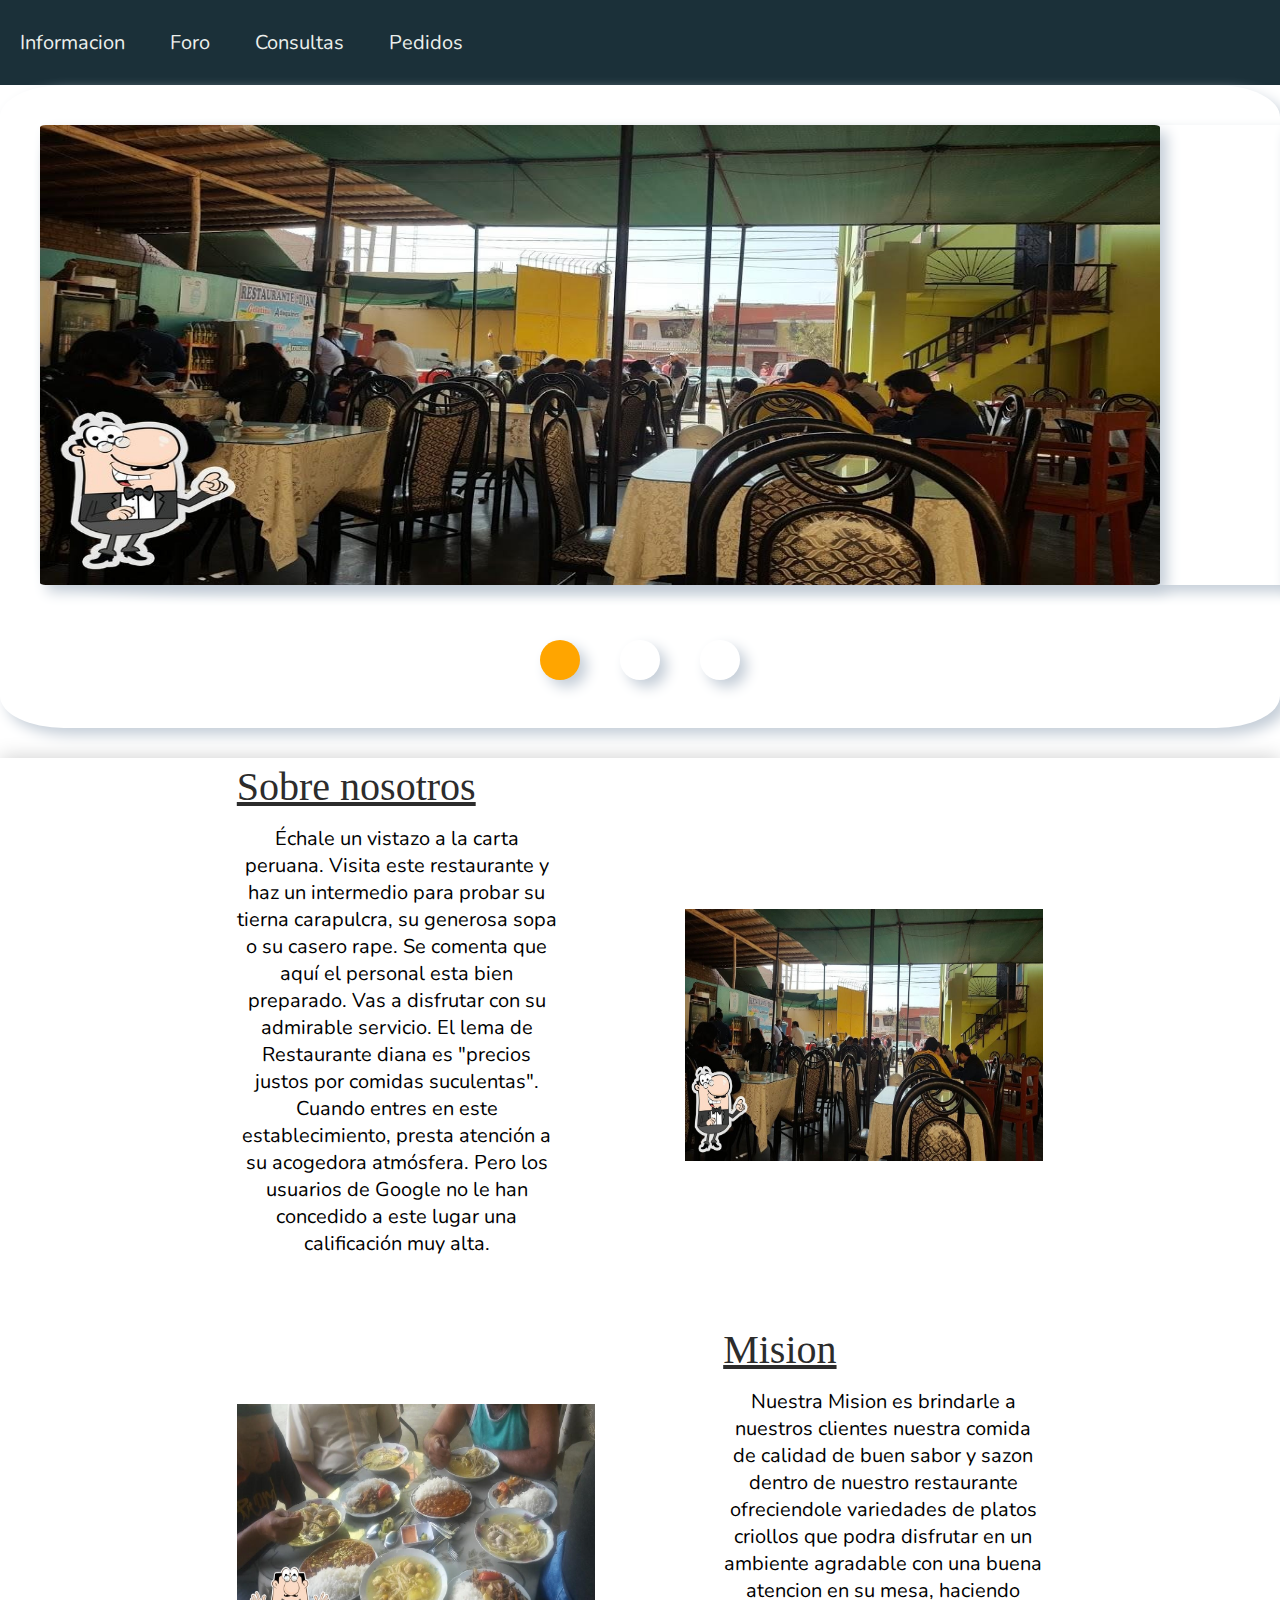
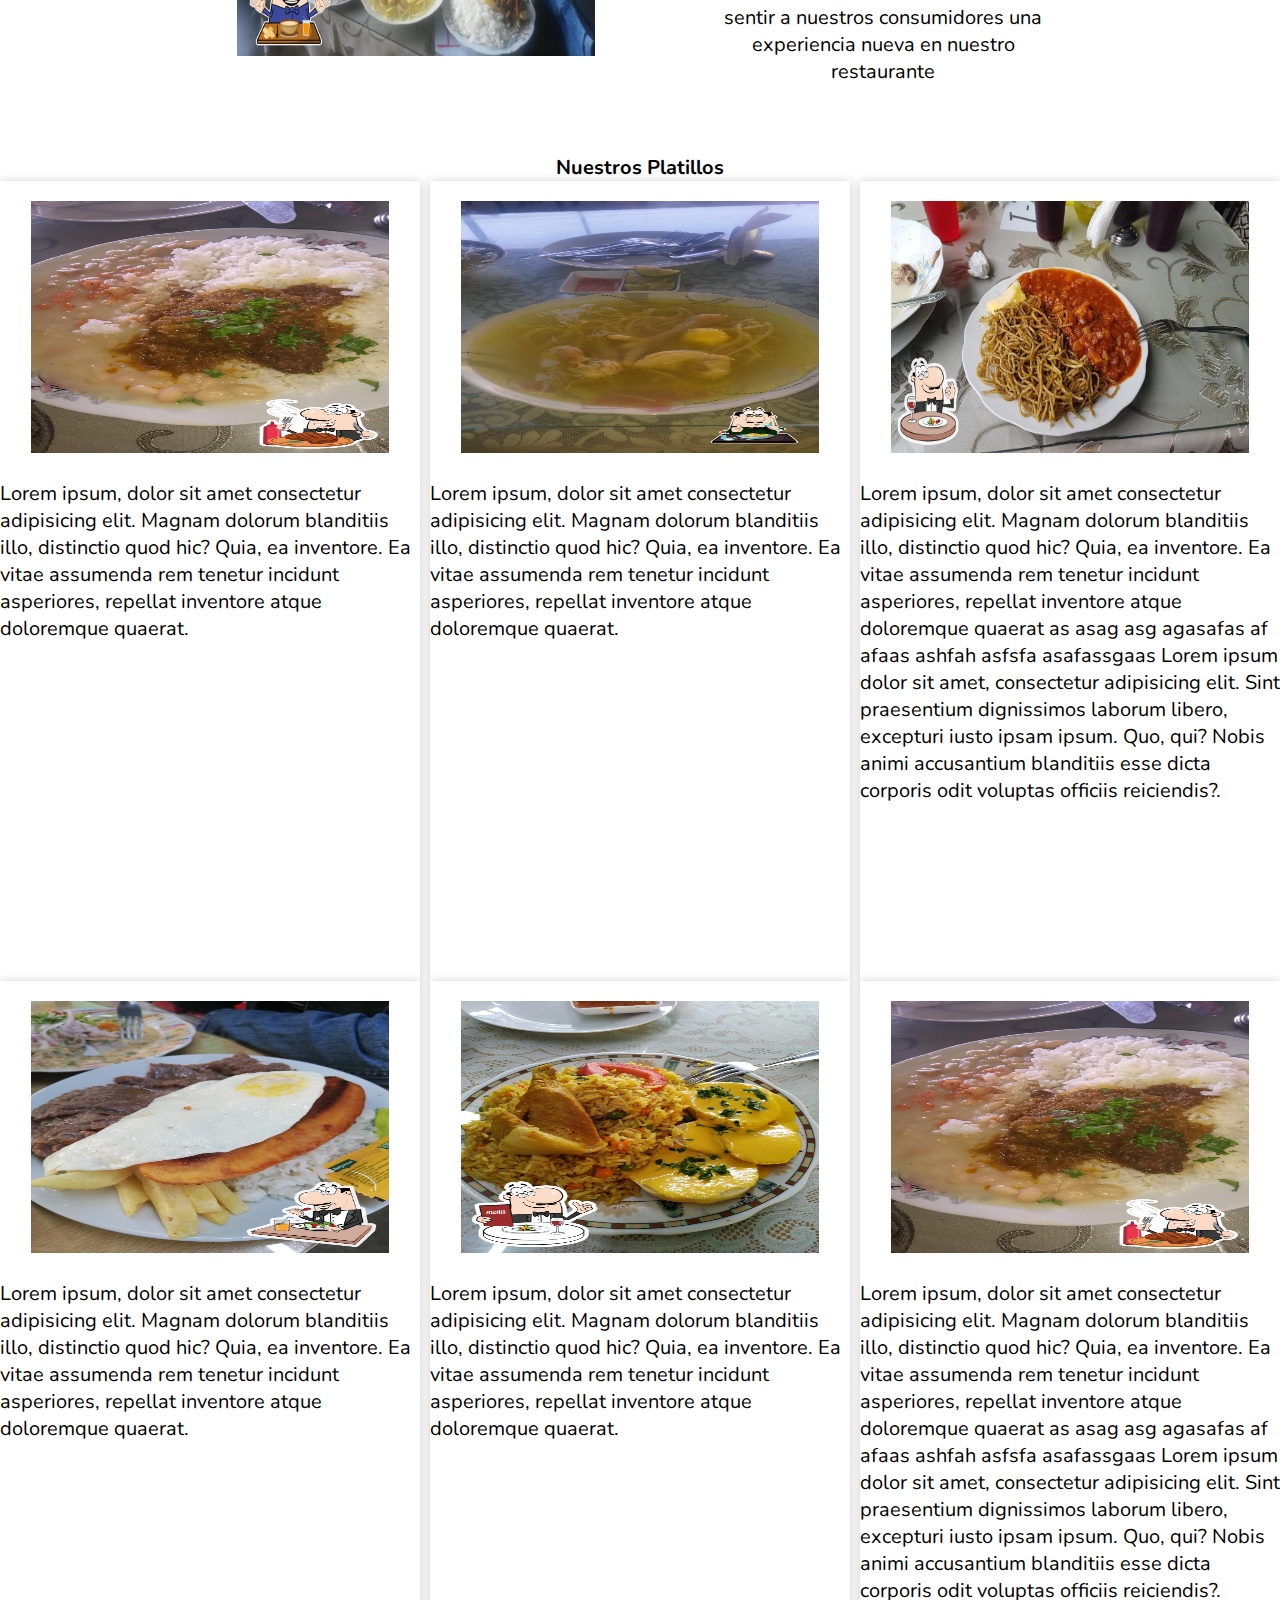
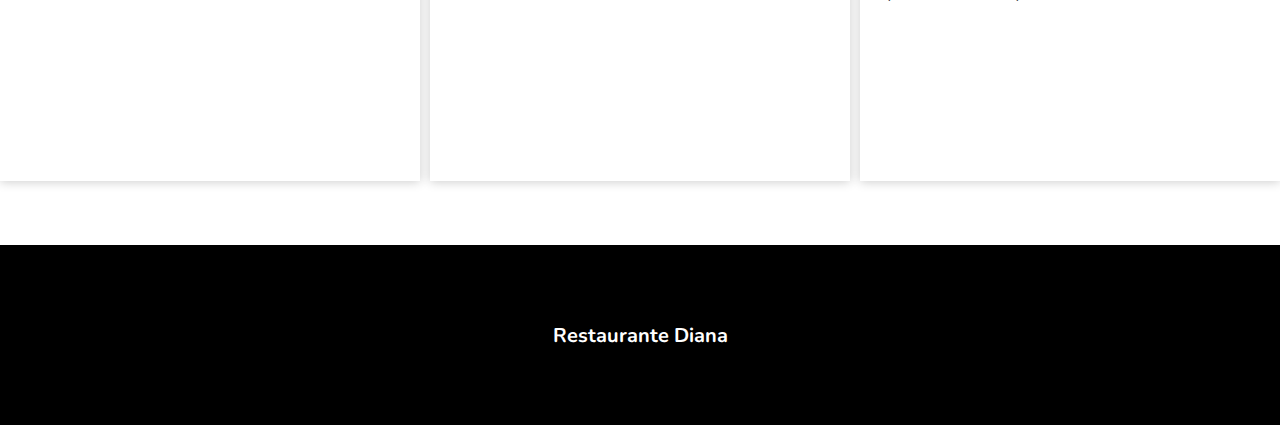
<file: index.html>
<!DOCTYPE html>
<html lang="en">

<head>
    <meta charset="UTF-8">
    <meta name="viewport" content="width=device-width, initial-scale=1.0">
    <title>Restaurante Diana</title>
    <link rel="stylesheet" href="style.css">

    <script defer src="index.js"></script>


</head>

<body>

    <header class="header">

        <div class="contenedor-nav">
            <nav class="nav">
                <ul class="nav-links">
                    <li><a href="#">Informacion</a></li>
                    <li><a href="#">Foro</a></li>
                    <li><a href="#">Consultas</a></li>
                    <li><a href="#">Pedidos</a></li>
                </ul>
            </nav>
        </div>
    </header>

    <div class="carousel">
        <div class="grande">
            <img src="Restaurante 1.jpg" alt="Imagen 2" class="img">
            <img src="Restaurante 2.jpg" alt="Imagen 3" class="img">
            <img src="03.jpg" alt="Imagen 3" class="img">
        </div>

        <ul class="puntos">
            <li class="punto activo"></li>
            <li class="punto"></li>
            <li class="punto"></li>

        </ul>

    </div>
    <section class="Informacion-container">
        <div class="Informacion-content">
            <div class="Informacion-1">
                <div class="Informacion-c1">
                    <h2> Sobre nosotros</h2>
                    <p>Échale un vistazo a la carta peruana. Visita este restaurante y haz un intermedio para
                        probar su
                        tierna carapulcra, su generosa sopa o su casero rape. Se comenta que aquí el personal esta
                        bien
                        preparado. Vas a disfrutar con su admirable servicio. El lema de Restaurante diana es
                        "precios
                        justos por comidas suculentas". Cuando entres en este establecimiento, presta atención a su
                        acogedora atmósfera. Pero los usuarios de Google no le han concedido a este lugar una
                        calificación
                        muy alta.
                    </p>
                </div>
                <div class="informacion-a1">

                    <img src="Diana.jpg" class="platillo">

                </div>

            </div>
            <div class="Informacion-2">
                <div class="Informacion-c2">
                    <h2> Mision</h2>
                    <p>
                        Nuestra Mision es brindarle a nuestros clientes nuestra comida de calidad de buen sabor y sazon
                        dentro de nuestro restaurante
                        ofreciendole variedades de platos criollos que podra disfrutar en un ambiente agradable con una
                        buena atencion en su mesa, haciendo
                        sentir a nuestros consumidores una experiencia nueva en nuestro restaurante

                    </p>
                </div>
                <div class="informacion-a2">

                    <img src="Restaurante 2.jpg" class="platillo2">

                </div>

            </div>
            <div class="Informacion-3">
                <div class="Informacion-c3">
                    <h2>Nuestros Platillos</h2>
                </div>
                <div class="Informacion-a3">
                    <div class="card-container">

                        <div class="card-containermini">
                            <div class="card-image">
                                <figure>

                                    <img src="Platillo1.jpg" class="platillo5">
                                </figure>
                            </div>
                            <div class="contenido">
                                <p>
                                    Lorem ipsum, dolor sit amet consectetur adipisicing elit. Magnam dolorum blanditiis
                                    illo,
                                    distinctio quod hic? Quia, ea inventore. Ea vitae assumenda rem tenetur incidunt
                                    asperiores, repellat inventore atque doloremque quaerat.
                                </p>
                            </div>
                        </div>
                        <div class="card-containermini">
                            <div class="card-image">
                                <figure>

                                    <img src="Platillo2.jpg" class="platillo5">
                                </figure>
                            </div>
                            <div class="contenido">
                                <p>
                                    Lorem ipsum, dolor sit amet consectetur adipisicing elit. Magnam dolorum blanditiis
                                    illo,
                                    distinctio quod hic? Quia, ea inventore. Ea vitae assumenda rem tenetur incidunt
                                    asperiores, repellat inventore atque doloremque quaerat.
                                </p>
                            </div>
                        </div>
                        <div class="card-containermini">
                            <div class="card-image">
                                <figure>

                                    <img src="Platillo3.jpg" class="platillo5">
                                </figure>
                            </div>
                            <div class="contenido">
                                <p>
                                    Lorem ipsum, dolor sit amet consectetur adipisicing elit. Magnam dolorum blanditiis
                                    illo,
                                    distinctio quod hic? Quia, ea inventore. Ea vitae assumenda rem tenetur incidunt
                                    asperiores, repellat inventore atque doloremque quaerat as asag asg
                                    agasafas af afaas ashfah asfsfa asafassgaas Lorem ipsum dolor sit amet, consectetur
                                    adipisicing elit. Sint praesentium dignissimos laborum libero, excepturi iusto ipsam
                                    ipsum. Quo, qui? Nobis animi accusantium blanditiis esse dicta corporis odit
                                    voluptas officiis reiciendis?.
                                </p>
                            </div>
                        </div>



                    </div>


                </div>
                <div class="Informacion-a3">
                    <div class="card-container">

                        <div class="card-containermini">
                            <div class="card-image">
                                <figure>

                                    <img src="Platillo4.jpg" class="platillo5">
                                </figure>
                            </div>
                            <div class="contenido">
                                <p>
                                    Lorem ipsum, dolor sit amet consectetur adipisicing elit. Magnam dolorum blanditiis
                                    illo,
                                    distinctio quod hic? Quia, ea inventore. Ea vitae assumenda rem tenetur incidunt
                                    asperiores, repellat inventore atque doloremque quaerat.
                                </p>
                            </div>
                        </div>
                        <div class="card-containermini">
                            <div class="card-image">
                                <figure>

                                    <img src="Platillo5.jpg" class="platillo5">
                                </figure>
                            </div>
                            <div class="contenido">
                                <p>
                                    Lorem ipsum, dolor sit amet consectetur adipisicing elit. Magnam dolorum blanditiis
                                    illo,
                                    distinctio quod hic? Quia, ea inventore. Ea vitae assumenda rem tenetur incidunt
                                    asperiores, repellat inventore atque doloremque quaerat.
                                </p>
                            </div>
                        </div>
                        <div class="card-containermini">
                            <div class="card-image">
                                <figure>

                                    <img src="Platillo1.jpg" class="platillo5">
                                </figure>
                            </div>
                            <div class="contenido">
                                <p>
                                    Lorem ipsum, dolor sit amet consectetur adipisicing elit. Magnam dolorum blanditiis
                                    illo,
                                    distinctio quod hic? Quia, ea inventore. Ea vitae assumenda rem tenetur incidunt
                                    asperiores, repellat inventore atque doloremque quaerat as asag asg
                                    agasafas af afaas ashfah asfsfa asafassgaas Lorem ipsum dolor sit amet, consectetur
                                    adipisicing elit. Sint praesentium dignissimos laborum libero, excepturi iusto ipsam
                                    ipsum. Quo, qui? Nobis animi accusantium blanditiis esse dicta corporis odit
                                    voluptas officiis reiciendis?.
                                </p>
                            </div>
                        </div>



                    </div>


                </div>
               
            </div>


        </div>
    </section>
    <footer class="footer">
        <div class="contenedor-footer">
            <h1>Restaurante Diana</h1>
        </div>

    </footer>

</body>

</html>
</file>
<file: style.css>
@import url('https://fonts.googleapis.com/css2?family=Nunito:wght@400,800&display=swap');

* {
    box-sizing: border-box;
    margin: 0;
    padding: 0;
    font-family: 'Nunito', sans-serif;
    font-size: 20px;
}

html {
    min-height: 100%;
    position: relative;
}

body {
   

    margin: 0%;
    margin-bottom: 0%;

}


.header {
    display: flex;
    align-items: center;
    justify-content: space-between;
    background-color: #1b3039;
    height: 85px;
    padding: 5px 0%;


}

.header .nav-links {
    list-style: none;

}

.header .nav-links li {
    display: inline-block;
    padding: 0 20px;
}

.header .nav-links li:hover {

    transform: scale(1.1);
}

.header .nav-links a {
    font-size: 700;
    color: #ecefec;
    text-decoration: none;
}

.header .nav-links a:hover {

    color: #fff59d;
}

.footer {
    background-color: black;
    position: relative;
    bottom: 0;

    width: 100%;
    height: 180px;
    color: white;
    display: flex;

    align-items: center;
    justify-content: center;
}

.carousel {
    width: 100%;
    box-shadow: 7px 7px 14px #c5ced8;
    border-radius: 5%;
    padding: 2em;
    overflow-x: hidden;

}

.carousel .grande {
    width: 300%;
    background-color: white;
    padding: 0em;
    box-shadow: 7px 7px 14px #c5ced8;
    border-radius: 5%;
    display: inline-flex;
    flex-flow: row nowrap;
    justify-content: space-between;
    align-items: center;
    transition: all .5s ease;
    transform: translateX(0%);
}

.carousel .img {
    width: calc(100% / 3 - 3.99em);

    /* height: auto;*/
    background-color: #ecefec;
    padding: 0;
    max-width: 100%;
    /*max-height: 14em;*/
    height: 23em;
    object-fit: fill;
    box-shadow: 7px 7px 14px #c5ced8;
    border-radius: 0.5%;
    min-height: 10vh;


}

.carousel .puntos {
    width: 100%;
    margin: 1em 0 0;
    padding: .4em;
    display: flex;
    flex-flow: row nowrap;
    align-items: center;
    justify-content: center;                    
}

.carousel .punto {
    list-style: none;
    width: 2em;
    height: 2em;
    margin: 1em 1em 0;
    box-shadow: 7px 7px 14px #c5ced8;
    border-radius: 100%;
    cursor: pointer;
}

.carousel .punto.activo {
    background-color: orange;

}




.Informacion-content {
   
    box-shadow: 0 0 20px rgba(0, 0, 0, 0.2);
    margin-top: 30px;

}

.Informacion-1 {
    display: flex;
    flex-direction: row;
    align-content: center;
    justify-content: center;
    align-items: center;
    flex-wrap: nowrap;
    padding-top: 5px;
  
 }
.Informacion-2 {
    display: flex;
    flex-direction: row-reverse;
    justify-content: center;
    align-items: center;
    flex-wrap: nowrap;
    padding-top: 5px;
 }
 
.Informacion-1 .Informacion-c1 {


    text-align: center;
    background-color: #ffff;
    height: 400px;
    padding-right: 0;
    padding-left: 0;
    padding-bottom: 5vw;
    width: 25%;
    height: 35%;
}
 .Informacion-2 .Informacion-c2 {
    text-align: center;
    
    background-color: #ffff;
    height: 400px;
    padding-right: 0px;
    padding-left: 0;
    padding-bottom: 5vw;
    width: 25%;
    height: 35%;
    
}
.Informacion-1 .informacion-a1 {
    padding-top: 2vh;
    padding-bottom: 2vw;
    padding-left: 10%;
  
      
}
.Informacion-2 .informacion-a2{
    padding-top: 2vh;
    padding-bottom: 2vw;
    padding-right: 10%;
}
.Informacion-1 .platillo{
    width: 28vw;
    height: 28vh;


}
.Informacion-2 .platillo2{
    width: 28vw;
    height: 28vh;

}

.Informacion-1 .Informacion-c1 p,.Informacion-2 .Informacion-c2 p{

    width: fit-content;
   

}

.Informacion-1 .Informacion-c1 h2 {
    width: fit-content;
    text-decoration: underline;
    font-size: 40px;
    font-weight: 400;
    margin-bottom: 15px;
    font-family: 'satisfy', cursive;
    color: #2c2c2c;
}

.Informacion-2 .Informacion-c2 h2{
    width: fit-content;
    text-decoration: underline;
    font-size: 40px;
    font-weight: 400;
    margin-bottom: 15px;
    font-family: 'satisfy', cursive;
    color: #2c2c2c;

}




    


.Informacion-3{
    display: flex;
    flex-direction: column;
    justify-content: center;
    align-items: center;
    flex-wrap: nowrap;
    padding-top: 5px;
    padding-bottom: 5%;

}
.Informacion-3 .Informacion-c3{
    display: flex;
    justify-content: center;

}
.Informacion-3 .Informacion-a3{
    display: flex;
    flex-direction: column;
    flex-wrap: nowrap;
    width: 100%;

    

}
.Informacion-3 .card-container{
    display:flex ;
    width: 100%;
    flex-direction: row;
    justify-content: center;
    align-items: center;
    flex-wrap: nowrap;
    
    height: 100%;
    max-height: 100%;
    gap: 10px;
}
.Informacion-3 .card-image{
   
   margin: 20px;
   border-radius: 6px;

   

}
.Informacion-3 .card-containermini{
    
    display: flex;
    flex-direction: column;
    flex-wrap: nowrap;
    align-items: center;
    
    overflow: hidden;
    background: #fff;

    width: 100%;
    height: 800px;
    
    box-shadow: 0px  1px 10px rgba(0, 0, 0, 0.2);

    
}
.Informacion-3 .platillo1,.platillo2,.platillo3,.platillo4,.platillo5{
    width: 28vw;
    height: 28vh;
}
</file>
